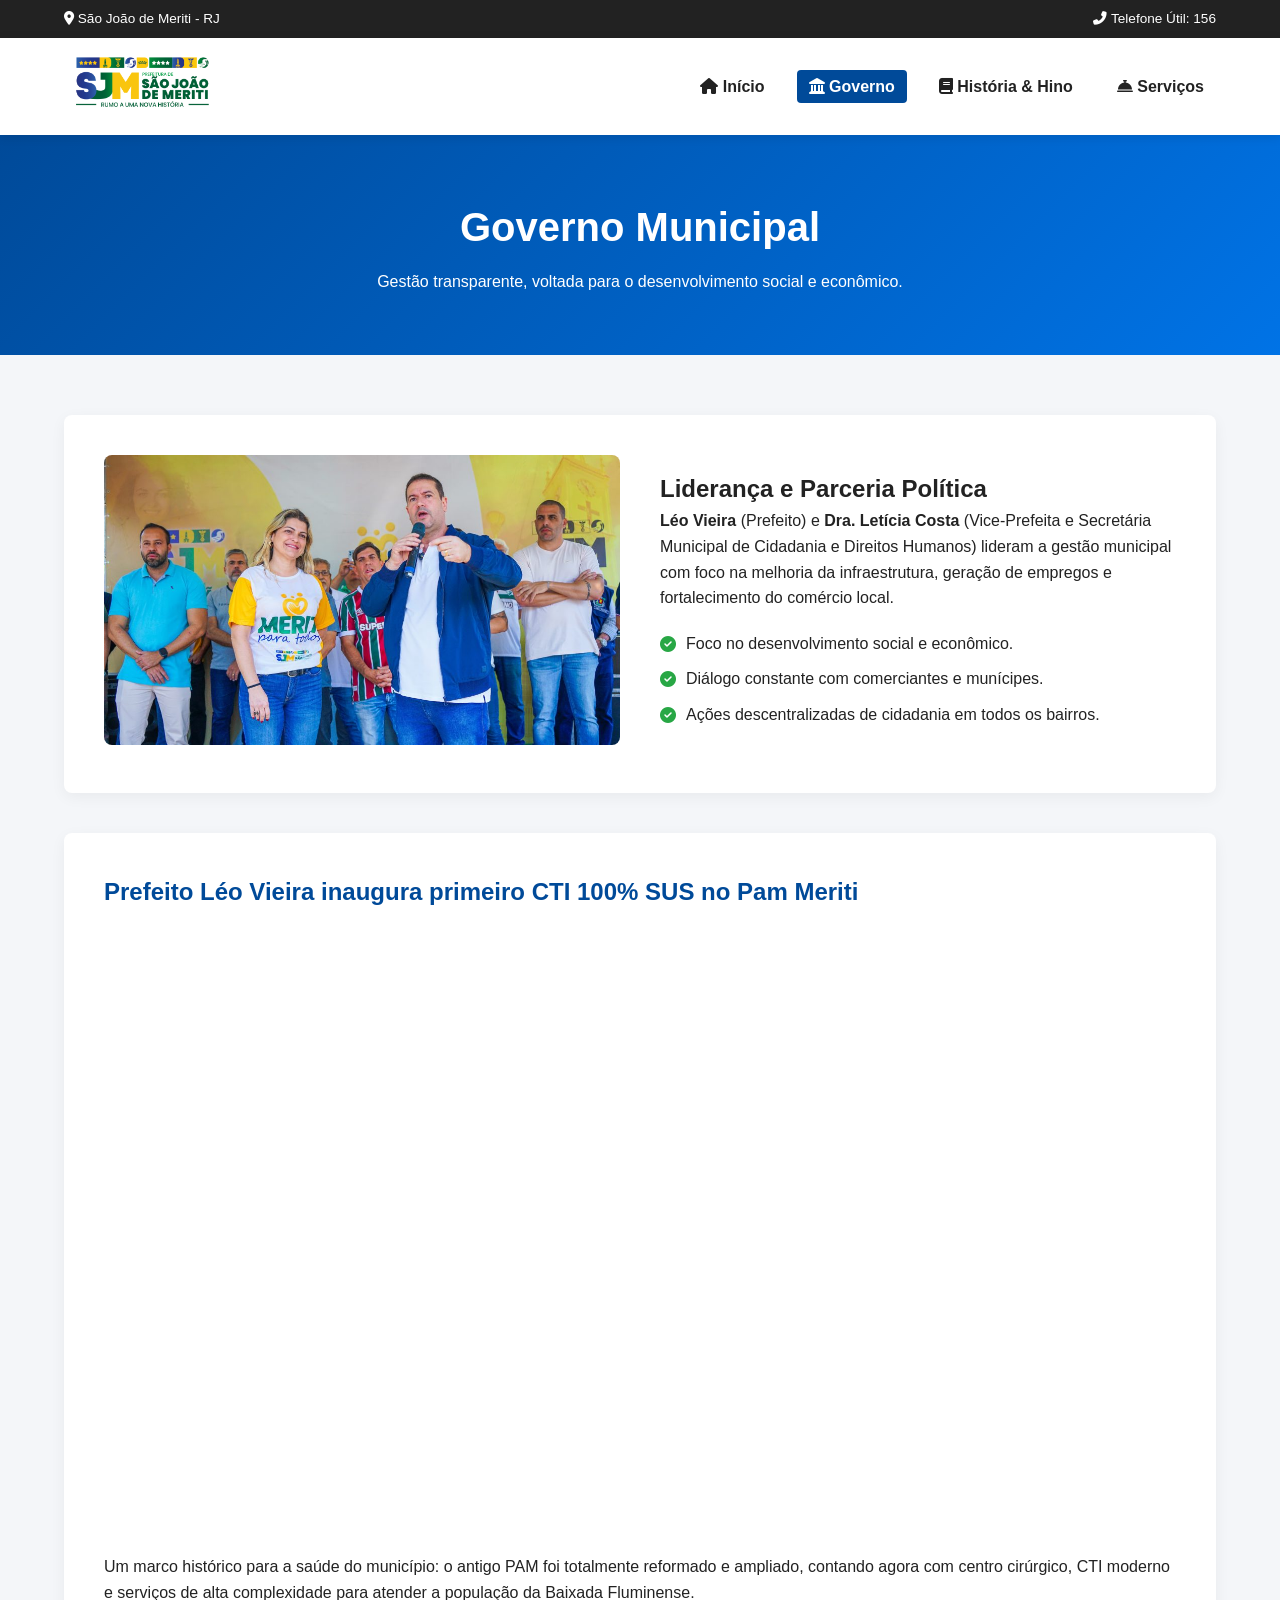
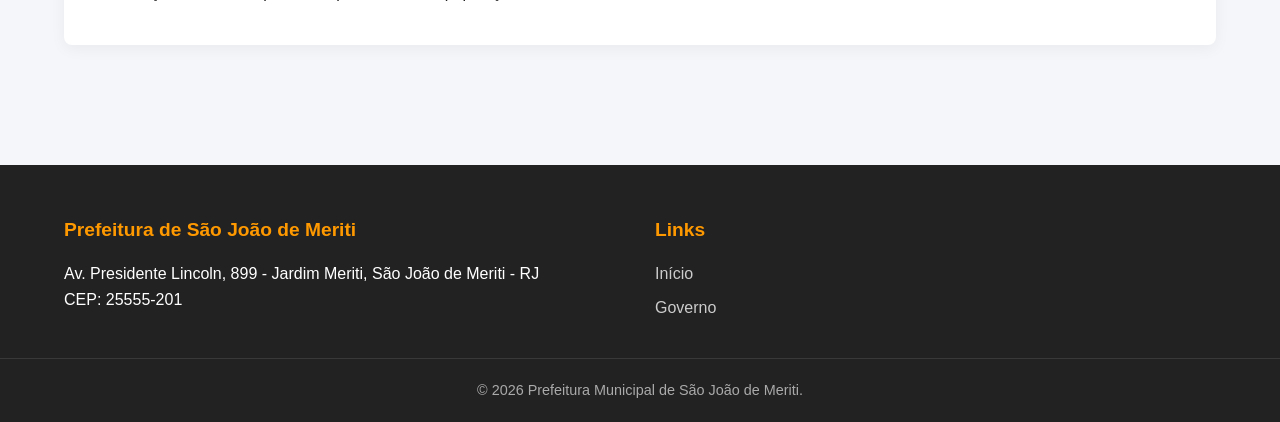
<file: governo.html>
<!DOCTYPE html>
<html lang="pt-BR">
<head>
    <meta charset="UTF-8">
    <meta name="viewport" content="width=device-width, initial-scale=1.0">
    <title>Governo - Prefeitura de São João de Meriti</title>
    <link rel="stylesheet" href="style.css">
    <link rel="shortcut icon" href="img/icon.sjm.jfif" type="image/x-icon">
    <link rel="stylesheet" href="https://cdnjs.cloudflare.com/ajax/libs/font-awesome/6.4.0/css/all.min.css">
</head>
<body>

    <div class="top-bar">
        <div class="container">
            <span><i class="fas fa-map-marker-alt"></i> São João de Meriti - RJ</span>
            <span><i class="fas fa-phone-alt"></i> Telefone Útil: 156</span>
        </div>
    </div>

    <header class="main-header">
        <div class="container header-container">
            <a href="index.html" class="logo-area">
                <img src="img/sjm.png" alt="Prefeitura" onerror="this.src='https://via.placeholder.com/150x50?text=SJM+Logo'">
            </a>
            <nav class="main-nav">
                <ul>
                    <li><a href="index.html"><i class="fas fa-home"></i> Início</a></li>
                    <li><a href="governo.html" class="active"><i class="fas fa-landmark"></i> Governo</a></li>
                    <li><a href="cultura.html"><i class="fas fa-book"></i> História & Hino</a></li>
                    <li><a href="servicos.html"><i class="fas fa-concierge-bell"></i> Serviços</a></li>
                </ul>
            </nav>
        </div>
    </header>

    <div class="page-header-bg">
        <div class="container">
            <h1>Governo Municipal</h1>
            <p>Gestão transparente, voltada para o desenvolvimento social e econômico.</p>
        </div>
    </div>

    <main class="container section-padding">
        
        <!-- Bloco Prefeito -->
        <div class="governo-grid">
            <div class="governo-img">
                <img src="img/leo e leticia.jpeg" alt="Léo Vieira e Letícia Costa" onerror="this.src='https://via.placeholder.com/500x350?text=Prefeito+e+Vice'">
            </div>
            <div class="governo-info">
                <h2>Liderança e Parceria Política</h2>
                <p><strong>Léo Vieira</strong> (Prefeito) e <strong>Dra. Letícia Costa</strong> (Vice-Prefeita e Secretária Municipal de Cidadania e Direitos Humanos) lideram a gestão municipal com foco na melhoria da infraestrutura, geração de empregos e fortalecimento do comércio local.</p>
                <ul class="check-list">
                    <li><i class="fas fa-check-circle"></i> Foco no desenvolvimento social e econômico.</li>
                    <li><i class="fas fa-check-circle"></i> Diálogo constante com comerciantes e munícipes.</li>
                    <li><i class="fas fa-check-circle"></i> Ações descentralizadas de cidadania em todos os bairros.</li>
                </ul>
            </div>
        </div>

        <!-- Notícias de Governo / CTI -->
        <div class="news-highlight-box">
            <h2>Prefeito Léo Vieira inaugura primeiro CTI 100% SUS no Pam Meriti</h2>
            <div class="video-container">
                <iframe width="560" height="315" src="https://www.youtube.com/embed/5JPh4V_STKQ?si=ijxs1RHfK0Xiwhiv" title="YouTube video player" frameborder="0" allow="accelerometer; autoplay; clipboard-write; encrypted-media; gyroscope; picture-in-picture; web-share" referrerpolicy="strict-origin-when-cross-origin" allowfullscreen></iframe>
            </div>
            <p>Um marco histórico para a saúde do município: o antigo PAM foi totalmente reformado e ampliado, contando agora com centro cirúrgico, CTI moderno e serviços de alta complexidade para atender a população da Baixada Fluminense.</p>
        </div>

    </main>

    <footer>
        <div class="container footer-grid">
            <div>
                <h3>Prefeitura de São João de Meriti</h3>
                <p>Av. Presidente Lincoln, 899 - Jardim Meriti, São João de Meriti - RJ</p>
                <p>CEP: 25555-201</p>
            </div>
            <div>
                <h3>Links</h3>
                <ul>
                    <li><a href="index.html">Início</a></li>
                    <li><a href="governo.html">Governo</a></li>
                </ul>
            </div>
        </div>
        <div class="footer-bottom">
            <p>&copy; 2026 Prefeitura Municipal de São João de Meriti.</p>
        </div>
    </footer>
</body>
</html>
</file>
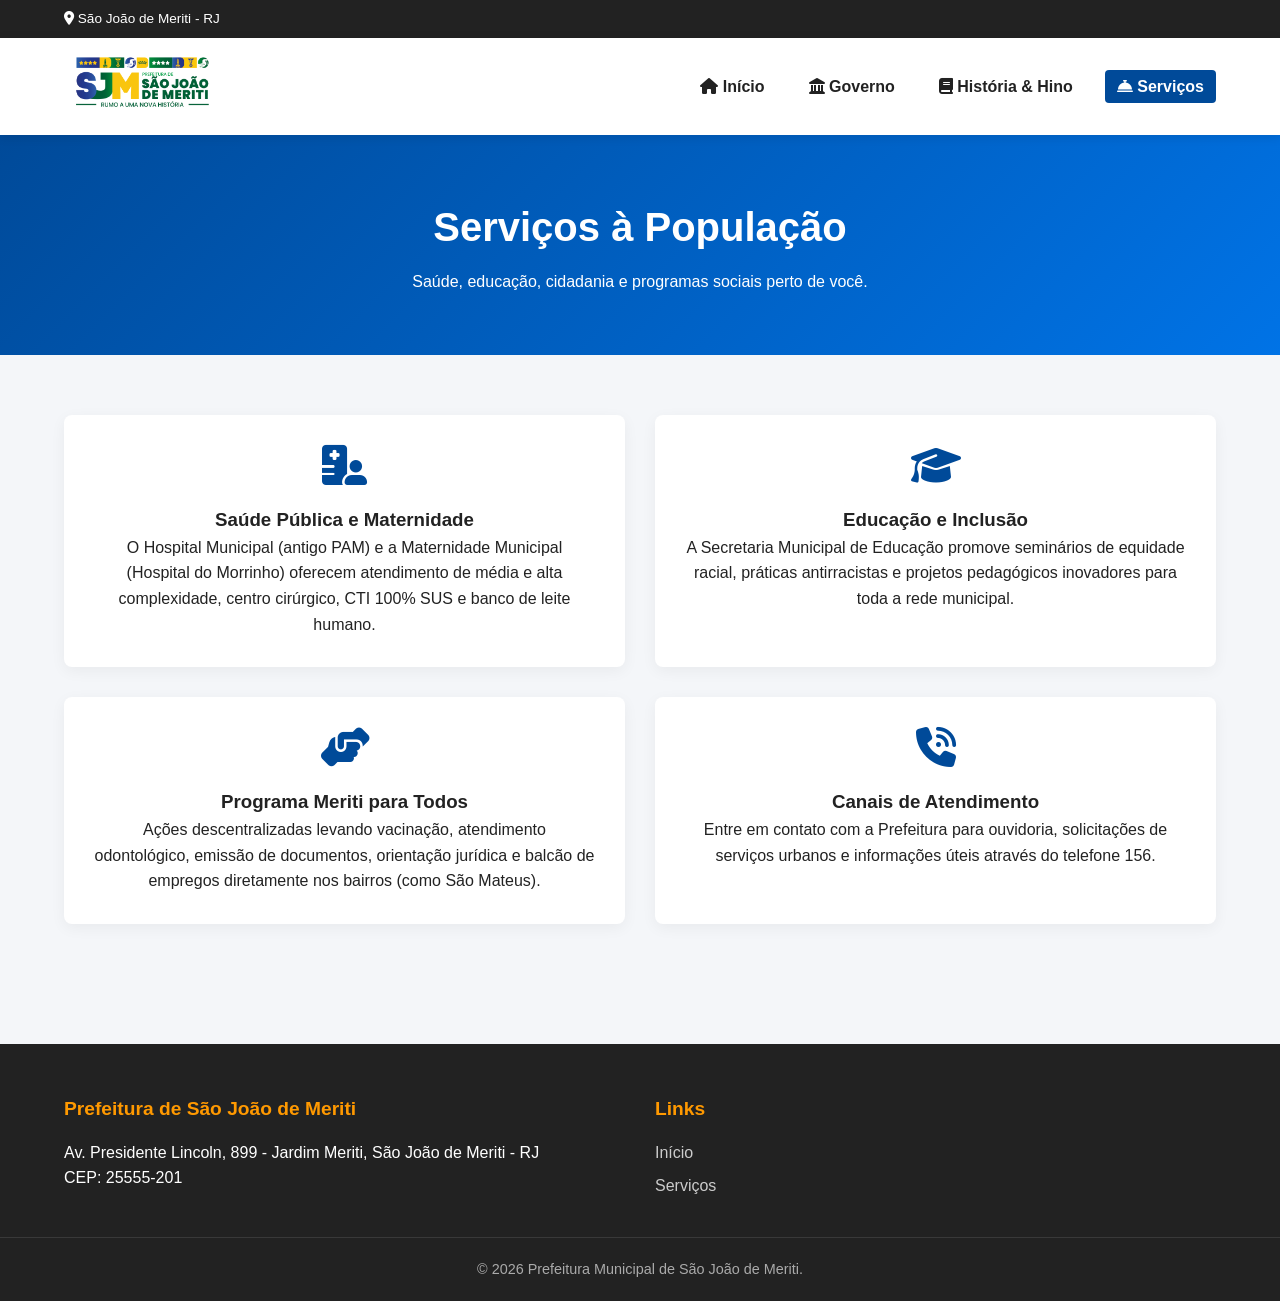
<file: servicos.html>
<!DOCTYPE html>
<html lang="pt-BR">
<head>
    <meta charset="UTF-8">
    <meta name="viewport" content="width=device-width, initial-scale=1.0">
    <title>Serviços e Atendimentos - São João de Meriti</title>
    <link rel="stylesheet" href="style.css">
    <link rel="shortcut icon" href="img/icon.sjm.jfif" type="image/x-icon">
    <link rel="stylesheet" href="https://cdnjs.cloudflare.com/ajax/libs/font-awesome/6.4.0/css/all.min.css">
</head>
<body>

    <div class="top-bar">
        <div class="container">
            <span><i class="fas fa-map-marker-alt"></i> São João de Meriti - RJ</span>
        </div>
    </div>

    <header class="main-header">
        <div class="container header-container">
            <a href="index.html" class="logo-area">
                <img src="img/sjm.png" alt="Prefeitura" onerror="this.src='https://via.placeholder.com/150x50?text=SJM+Logo'">
            </a>
            <nav class="main-nav">
                <ul>
                    <li><a href="index.html"><i class="fas fa-home"></i> Início</a></li>
                    <li><a href="governo.html"><i class="fas fa-landmark"></i> Governo</a></li>
                    <li><a href="cultura.html"><i class="fas fa-book"></i> História & Hino</a></li>
                    <li><a href="servicos.html" class="active"><i class="fas fa-concierge-bell"></i> Serviços</a></li>
                </ul>
            </nav>
        </div>
    </header>

    <div class="page-header-bg">
        <div class="container">
            <h1>Serviços à População</h1>
            <p>Saúde, educação, cidadania e programas sociais perto de você.</p>
        </div>
    </div>

    <main class="container section-padding">
        
        <div class="grid-2">
            <div class="service-card">
                <i class="fas fa-hospital-user service-icon"></i>
                <h3>Saúde Pública e Maternidade</h3>
                <p>O Hospital Municipal (antigo PAM) e a Maternidade Municipal (Hospital do Morrinho) oferecem atendimento de média e alta complexidade, centro cirúrgico, CTI 100% SUS e banco de leite humano.</p>
            </div>

            <div class="service-card">
                <i class="fas fa-graduation-cap service-icon"></i>
                <h3>Educação e Inclusão</h3>
                <p>A Secretaria Municipal de Educação promove seminários de equidade racial, práticas antirracistas e projetos pedagógicos inovadores para toda a rede municipal.</p>
            </div>

            <div class="service-card">
                <i class="fas fa-hands-helping service-icon"></i>
                <h3>Programa Meriti para Todos</h3>
                <p>Ações descentralizadas levando vacinação, atendimento odontológico, emissão de documentos, orientação jurídica e balcão de empregos diretamente nos bairros (como São Mateus).</p>
            </div>

            <div class="service-card">
                <i class="fas fa-phone-volume service-icon"></i>
                <h3>Canais de Atendimento</h3>
                <p>Entre em contato com a Prefeitura para ouvidoria, solicitações de serviços urbanos e informações úteis através do telefone 156.</p>
            </div>
        </div>

    </main>

    <footer>
        <div class="container footer-grid">
            <div>
                <h3>Prefeitura de São João de Meriti</h3>
                <p>Av. Presidente Lincoln, 899 - Jardim Meriti, São João de Meriti - RJ</p>
                <p>CEP: 25555-201</p>
            </div>
            <div>
                <h3>Links</h3>
                <ul>
                    <li><a href="index.html">Início</a></li>
                    <li><a href="servicos.html">Serviços</a></li>
                </ul>
            </div>
        </div>
        <div class="footer-bottom">
            <p>&copy; 2026 Prefeitura Municipal de São João de Meriti.</p>
        </div>
    </footer>
</body>
</html>
</file>
<file: style.css>
:root {
    --primary-color: #004a99;
    --secondary-color: #0073e6;
    --accent-color: #ff9900;
    --dark-color: #222222;
    --light-bg: #f4f6f9;
    --white: #ffffff;
    --transition: all 0.3s ease;
}

* {
    margin: 0;
    padding: 0;
    box-sizing: border-box;
}

body {
    font-family: 'Segoe UI', Tahoma, Geneva, Verdana, sans-serif;
    color: var(--dark-color);
    background-color: var(--light-bg);
    line-height: 1.6;
}

.container {
    width: 90%;
    max-width: 1200px;
    margin: 0 auto;
}

.top-bar {
    background-color: var(--dark-color);
    color: var(--white);
    font-size: 0.85rem;
    padding: 8px 0;
}
.top-bar .container {
    display: flex;
    justify-content: space-between;
}

.main-header {
    background-color: var(--white);
    box-shadow: 0 2px 10px rgba(0,0,0,0.1);
    position: sticky;
    top: 0;
    z-index: 1000;
}
.header-container {
    display: flex;
    justify-content: space-between;
    align-items: center;
    padding: 15px 0;
}
.logo-area img {
    max-height: 60px;
    width: auto;
}
.main-nav ul {
    list-style: none;
    display: flex;
    gap: 20px;
}
.main-nav a {
    text-decoration: none;
    color: var(--dark-color);
    font-weight: 600;
    padding: 8px 12px;
    border-radius: 4px;
    transition: var(--transition);
}
.main-nav a:hover, .main-nav a.active {
    background-color: var(--primary-color);
    color: var(--white);
}

.hero {
    background: linear-gradient(rgba(0,0,0,0.6), rgba(0,0,0,0.6)), url('../img/prefeitura.sjm.jpg') no-repeat center center/cover;
    color: var(--white);
    padding: 100px 0;
    text-align: center;
}
.hero-content h1 {
    font-size: 2.8rem;
    margin-bottom: 20px;
}
.hero-content p {
    font-size: 1.2rem;
    max-width: 700px;
    margin: 0 auto 30px;
}
.btn-primary {
    display: inline-block;
    background-color: var(--accent-color);
    color: var(--dark-color);
    padding: 12px 25px;
    font-weight: bold;
    border-radius: 5px;
    text-decoration: none;
    transition: var(--transition);
}
.btn-primary:hover {
    background-color: #e68a00;
    transform: translateY(-2px);
}

.section-padding {
    padding: 60px 0;
}
.section-title {
    text-align: center;
    margin-bottom: 40px;
}
.section-title h2 {
    font-size: 2rem;
    color: var(--primary-color);
    margin-bottom: 10px;
}
.section-title p {
    color: #666;
}

.grid-3 {
    display: grid;
    grid-template-columns: repeat(auto-fit, minmax(300px, 1fr));
    gap: 30px;
}
.grid-2 {
    display: grid;
    grid-template-columns: repeat(auto-fit, minmax(450px, 1fr));
    gap: 30px;
}
.card {
    background: var(--white);
    border-radius: 8px;
    overflow: hidden;
    box-shadow: 0 4px 15px rgba(0,0,0,0.05);
    transition: var(--transition);
}
.card:hover {
    transform: translateY(-5px);
    box-shadow: 0 8px 25px rgba(0,0,0,0.1);
}
.card-img img {
    width: 100%;
    height: 200px;
    object-fit: cover;
}
.card-body {
    padding: 20px;
}
.badge {
    background-color: #e1ecf8;
    color: var(--primary-color);
    font-size: 0.75rem;
    font-weight: bold;
    padding: 4px 8px;
    border-radius: 4px;
    display: inline-block;
    margin-bottom: 10px;
}
.card-body h3 {
    font-size: 1.25rem;
    margin-bottom: 10px;
    color: var(--dark-color);
}
.card-body p {
    color: #666;
    font-size: 0.95rem;
    margin-bottom: 15px;
}
.read-more {
    color: var(--primary-color);
    text-decoration: none;
    font-weight: 600;
    font-size: 0.9rem;
}
.read-more:hover {
    text-decoration: underline;
}

.banner-cta {
    background-color: var(--primary-color);
    color: var(--white);
    padding: 50px 0;
}
.cta-flex {
    display: flex;
    justify-content: space-between;
    align-items: center;
    flex-wrap: wrap;
    gap: 20px;
}
.cta-text h2 {
    font-size: 2rem;
    margin-bottom: 10px;
}
.btn-secondary {
    background-color: var(--white);
    color: var(--primary-color);
    padding: 12px 25px;
    font-weight: bold;
    border-radius: 5px;
    text-decoration: none;
    display: inline-block;
}
.btn-secondary:hover {
    background-color: #f0f0f0;
}

.page-header-bg {
    background: linear-gradient(135deg, var(--primary-color), var(--secondary-color));
    color: var(--white);
    padding: 60px 0;
    text-align: center;
}
.page-header-bg h1 {
    font-size: 2.5rem;
    margin-bottom: 10px;
}

.governo-grid {
    display: grid;
    grid-template-columns: 1fr 1fr;
    gap: 40px;
    align-items: center;
    background: var(--white);
    padding: 40px;
    border-radius: 8px;
    box-shadow: 0 4px 15px rgba(0,0,0,0.05);
}
.governo-img img {
    width: 100%;
    border-radius: 8px;
    object-fit: cover;
}
.check-list {
    list-style: none;
    margin-top: 20px;
}
.check-list li {
    margin-bottom: 10px;
    display: flex;
    align-items: center;
    gap: 10px;
}
.check-list i {
    color: #28a745;
}
.news-highlight-box {
    background: var(--white);
    padding: 40px;
    border-radius: 8px;
    margin-top: 40px;
    box-shadow: 0 4px 15px rgba(0,0,0,0.05);
}
.news-highlight-box h2 {
    color: var(--primary-color);
    margin-bottom: 20px;
}
.video-container {
    position: relative;
    padding-bottom: 56.25%;
    height: 0;
    overflow: hidden;
    max-width: 100%;
    margin-bottom: 20px;
    border-radius: 8px;
}
.video-container iframe {
    position: absolute;
    top: 0;
    left: 0;
    width: 100%;
    height: 100%;
}
.card-box {
    background: var(--white);
    padding: 40px;
    border-radius: 8px;
    box-shadow: 0 4px 15px rgba(0,0,0,0.05);
}
.custom-audio {
    width: 100%;
    margin: 20px 0;
}
.downloads-box {
    margin-top: 20px;
    background: var(--light-bg);
    padding: 20px;
    border-radius: 6px;
}
.downloads-box ul {
    list-style: none;
    margin-top: 10px;
}
.downloads-box li {
    margin-bottom: 8px;
}
.downloads-box a {
    color: var(--primary-color);
    text-decoration: none;
    font-weight: 600;
}
.downloads-box a:hover {
    text-decoration: underline;
}
.service-card {
    background: var(--white);
    padding: 30px;
    border-radius: 8px;
    box-shadow: 0 4px 15px rgba(0,0,0,0.05);
    text-align: center;
    transition: var(--transition);
}
.service-card:hover {
    transform: translateY(-5px);
}
.service-icon {
    font-size: 2.5rem;
    color: var(--primary-color);
    margin-bottom: 20px;
}

footer {
    background-color: var(--dark-color);
    color: var(--white);
    padding: 50px 0 20px;
    margin-top: 60px;
}
.footer-grid {
    display: grid;
    grid-template-columns: repeat(auto-fit, minmax(250px, 1fr));
    gap: 30px;
    margin-bottom: 30px;
}
.footer-grid h3 {
    font-size: 1.2rem;
    margin-bottom: 15px;
    color: var(--accent-color);
}
.footer-grid ul {
    list-style: none;
}
.footer-grid ul li {
    margin-bottom: 8px;
}
.footer-grid ul a {
    color: #ccc;
    text-decoration: none;
    transition: var(--transition);
}
.footer-grid ul a:hover {
    color: var(--white);
}
.social-icons {
    display: flex;
    gap: 15px;
    margin-top: 15px;
}
.social-icons a {
    background: rgba(255,255,255,0.1);
    color: var(--white);
    width: 35px;
    height: 35px;
    display: flex;
    align-items: center;
    justify-content: center;
    border-radius: 50%;
    transition: var(--transition);
}
.social-icons a:hover {
    background: var(--primary-color);
}
.footer-bottom {
    text-align: center;
    padding-top: 20px;
    border-top: 1px solid rgba(255,255,255,0.1);
    font-size: 0.9rem;
    color: #aaa;
}

@media(max-width: 768px) {
    .governo-grid {
        grid-template-columns: 1fr;
    }
}
</file>
